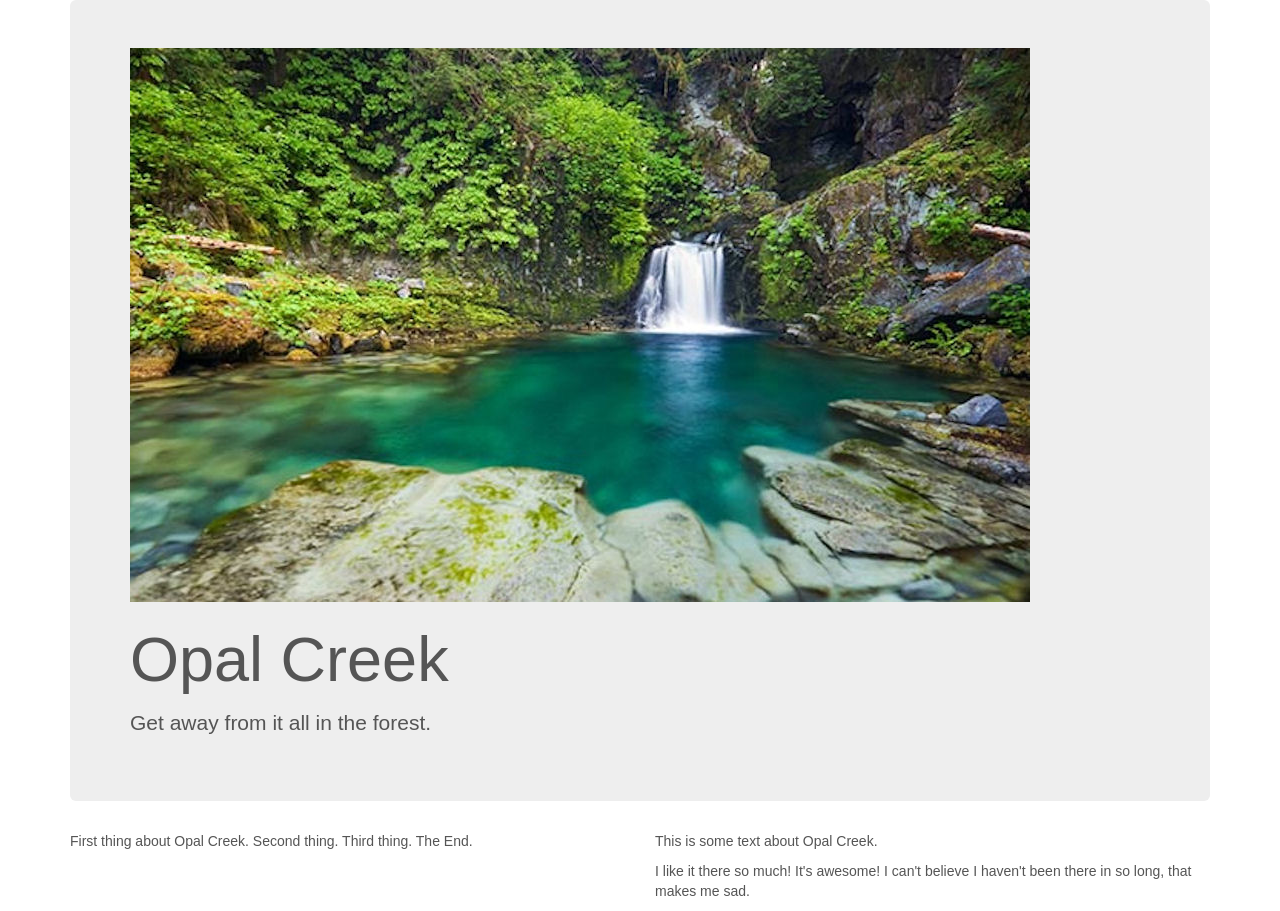
<file: index.html>
<!DOCTYPE html>
<html>
  <head>
    <link href="css/bootstrap.min.css" rel="stylesheet" type="text/css" media="all">
    <link href="css/styles.css" rel="stylesheet" type="text/css" media="all">
    <title>My Favorite Camping Spot</title>
  </head>

  <body>

    <div class="container">
      <div class="jumbotron">
        <img src="img/opal creek.jpg" alt="A pic of a waterfall">
        <h1>Opal Creek</h1>
        <p>Get away from it all in the forest.</p>
      </div>

      <div class="row">
        <div class="col-md-6"
          <p>First thing about Opal Creek.  Second thing. Third thing. The End.</p>
        </div>

        <div class="col-md-6"
          <p class="lead">This is some text about Opal Creek.</p>
          <p>I like it there so much! It's awesome! I can't believe I haven't been there in so long, that makes me sad.</p>
        </div>

      </div>
    </div>
  </body>
</html>
</file>
<file: css/styles.css>
@media (min-width: 992px) {
  .col-md-6 {
    display:inline;
  }
}
</file>
